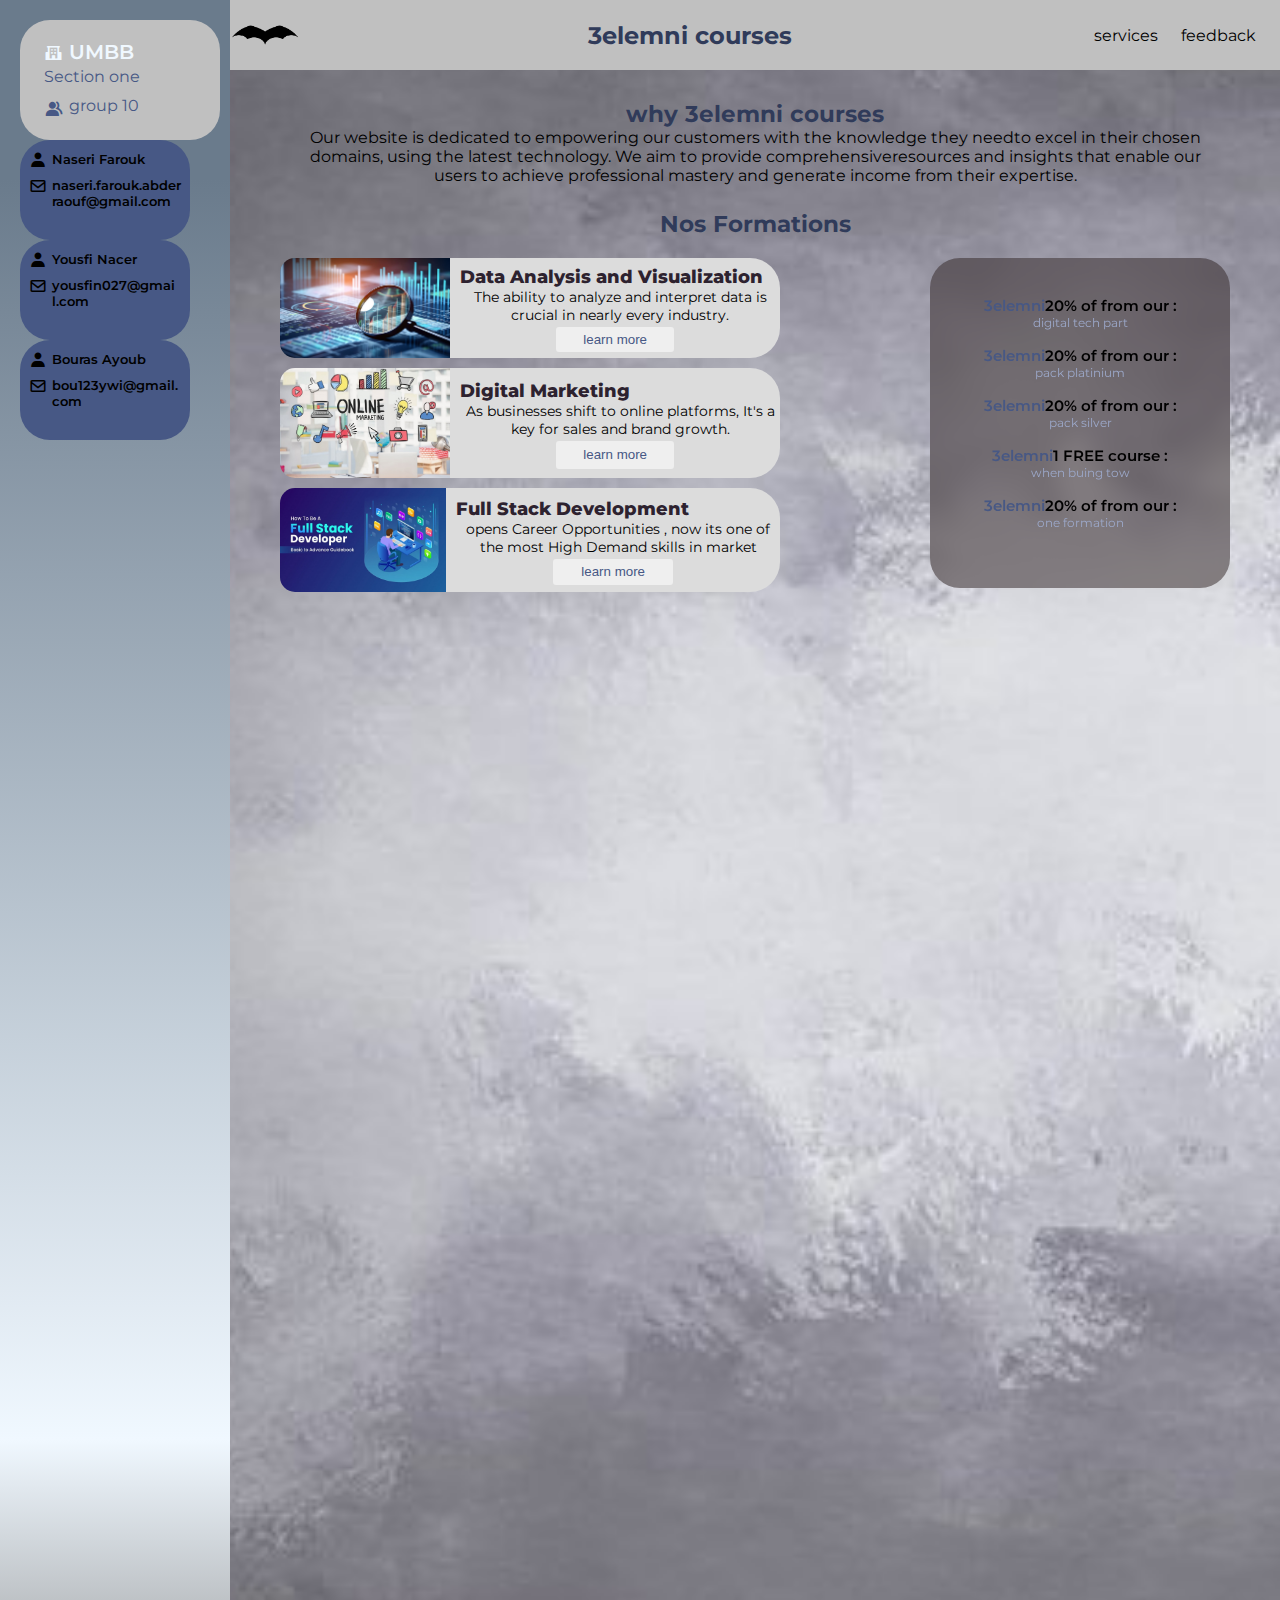
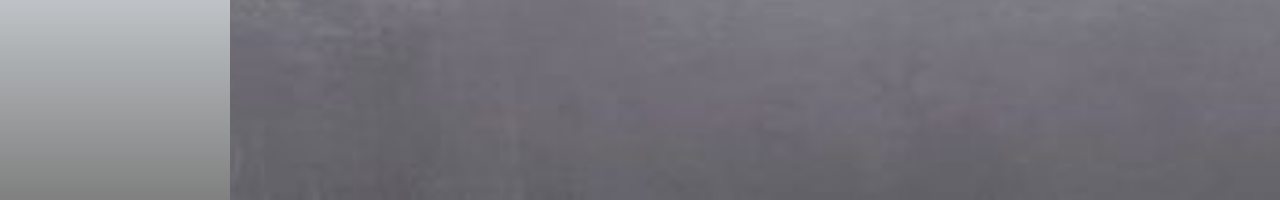
<file: html/index.html>
<!DOCTYPE html>
<html lang="en">
<head>
    <meta charset="UTF-8">
    <meta name="viewport" content="width=device-width, initial-scale=1.0">
    <title>Document</title>
    <!-- icon links -->
    <link href='https://unpkg.com/boxicons@2.1.4/css/boxicons.min.css' rel='stylesheet'>
    <!-- css link -->
    <link rel="stylesheet" href="/css/style.css">
    <!-- font link -->
    <link rel="preconnect" href="https://fonts.googleapis.com">
    <link rel="preconnect" href="https://fonts.gstatic.com" crossorigin>
    <link href="https://fonts.googleapis.com/css2?family=Hanken+Grotesk:ital,wght@0,100..900;1,100..900&family=Inter:wght@100..900&family=Montserrat:ital,wght@0,100..900;1,100..900&display=swap" rel="stylesheet">
    <!-- js link  -->
    <script src="../js/script.js" defer></script>
</head>
<body>
    <!-- START OF HEADER  -->
    <header>
        <!--  Comme titre le nom de l’école de formation ;
             Une image de fond. -->
            <i class='bx bx-menu'></i>
            <img src="/tools/Batman.png" alt="">
            <h2>3elemni <span>courses</span></h2>
            <ul>
                <li><a href="sec1">services</a></li>
                <li><a href="sec2">feedback</a></li>
            </ul>
        </header>
        <!-- END OF HEADER s -->
<!-- START OF NAV  -->
<nav>
    <div class="box principal">
        <div><i class='bx bxs-school'></i><p>UMBB</p></div>
        <div><p>Section one </p></div>
        <div><i class='bx bxs-group'></i><p>group <span>10</span></p></div>
    </div>
    <div class="box secondair">
        <div><i class='bx bxs-user'></i><p>Naseri Farouk</p></div>
        <div>
            <a href="mailto:naseri.farouk.abderraouf@gmail.com"><i class='bx bx-envelope'></i></a>
            <p>naseri.farouk.abderraouf@gmail.com</p>
        </div>
    </div>
    <div class="box secondair">
        <div><i class='bx bxs-user'></i><p>Yousfi Nacer</p></div>
        <div>
            <a href="mailto:yousfin027@gmail.com"><i class='bx bx-envelope'></i></a>
            <p>yousfin027@gmail.com</p>
        </div>
    </div>
    <div class="box secondair">
        <div><i class='bx bxs-user'></i><p>Bouras Ayoub</p></div>
        <div>
            <a href="mailto:bou123ywi@gmail.com"><i class='bx bx-envelope'></i></a>
            <p>bou123ywi@gmail.com</p>
        </div>
    </div>
</nav>
<!-- END OF NAV  -->

    <!-- START OF PRINCIPAL SECTION  -->
    <section id="section-principale">
        <div class="container">
    <!--staert of discription part  -->
            <div class="decription-part">
                <div class="discrip-box">
                    <h2>why 3elemni courses</h2>
                    <p>Our website is dedicated to empowering our customers with the knowledge they needto excel in their chosen domains, using the latest technology. We aim to provide comprehensiveresources and insights that enable our users to achieve professional mastery and generate income from their expertise.  </p>
                </div>
                <h2>Nos Formations</h2>
            </div>

<!-- start of formation part -->
            <div class="formation-part">
                <div class="formation">
                    <article>
                        <div class="photo">
                            <img src="../tools/magnifying-glass-data.jpg" alt="">
                        </div>
                        <div class="text">
                            <p>Data Analysis and Visualization</p>
                            <p>The ability to analyze and interpret data is crucial in nearly every industry.</p>
                            <button>learn more</button>
                        </div>
                    </article>
                    <article>
                        <div class="photo">
                            <img src="../tools/illus_article_webmarketing.jpg" alt="">
                        </div>
                        <div class="text">
                            <p>Digital Marketing</p>
                            <p>As businesses shift to online platforms, It's a key for sales and brand growth.</p>
                            <button>learn more</button>
                        </div>
                    </article>
                    <article>
                        <div class="photo">
                            <img src="../tools/Webp.firsttt.jpg" alt="">
                        </div>
                        <div class="text">
                            <p>Full Stack Development</p>
                            <p>opens Career Opportunities , now its one of the most High Demand skills in market</p>
                            <button>learn more</button>
                        </div>
                    </article>
                    
                </div>
                <aside>
                    <div class="container">
                        <div class="scroll-efect"><p><span>3elemni</span>20% of from our : </p>
                                                    <p>digital tech part  </p></div>
                        <div class="scroll-efect"><p><span>3elemni</span>20% of from our :</p>
                                                    <p>pack platinium</p></div>
                        <div class="scroll-efect"><p><span>3elemni</span>20% of from our :</p>
                                                    <p>pack silver</p>
                        </div>
                        <div class="scroll-efect"><p><span>3elemni</span>1 FREE course  :</p>
                                                    <p>when buing tow </p>
                        </div>
                        <div class="scroll-efect"><p><span>3elemni</span>20% of from our :</p>
                                                    <p>one formation</p>
                        </div>
                    </div>
                </aside>
            </div>     
        </div>
    </section>
    <!-- END OF PRINCIPAL SECTION  -->
</body>
</html>
</file>
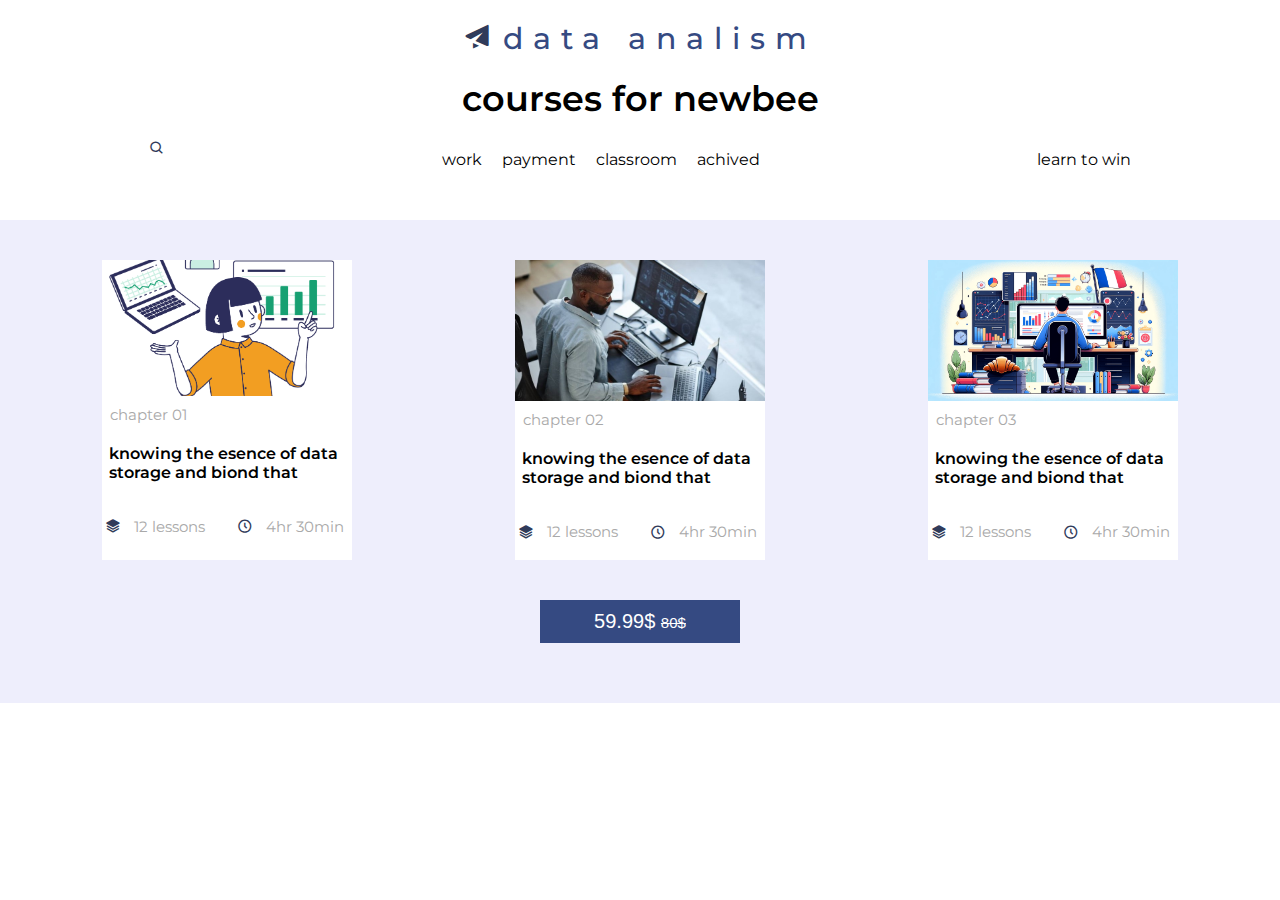
<file: html/section1.html>
<!DOCTYPE html>
<html lang="en">
<head>
  <meta charset="UTF-8">
  <meta name="viewport" content="width=device-width, initial-scale=1.0">
  <title>Document</title>
      <!-- icon links -->
      <link href='https://unpkg.com/boxicons@2.1.4/css/boxicons.min.css' rel='stylesheet'>
      <!-- css link -->
      <link rel="stylesheet" href="../css/section.css">
          <!-- font link -->
    <link rel="preconnect" href="https://fonts.googleapis.com">
    <link rel="preconnect" href="https://fonts.gstatic.com" crossorigin>
    <link
        href="https://fonts.googleapis.com/css2?family=Hanken+Grotesk:ital,wght@0,100..900;1,100..900&family=Inter:wght@100..900&family=Montserrat:ital,wght@0,100..900;1,100..900&display=swap"
        rel="stylesheet">
</head>
<body>
  <div class="upper-box">
    <div class="title">
      <p><i class='bx bxs-paper-plane' ></i>data analism</p>
      <p>courses for newbee</p>
    </div>
      <div class="dash">
        <i class='bx bx-search'></i>
        <div class="box">
          <p>work</p>
          <p>payment</p>
          <p>classroom</p>
          <p>achived</p>
        </div>
        <p class="khbi">learn to win</p>
      </div>
  </div>
  <div class="down-box">
    <div class="frames">
        <div class="frame">
            <img src="../tools/Data-analyst.png" alt="">
            <p> chapter 01</p>
            <p> knowing the esence of data storage and biond that</p>
            <div>
              <div>
                <i class='bx bxs-layer' ></i>
                <p>12 lessons</p>
              </div>
              <div>
                <i class='bx bx-time-five' ></i>
                <p>4hr 30min</p>
              </div>
            </div>
          </div>
          <div class="frame">
            <img src="../tools/neggadata.jpg" alt="">
            <p> chapter 02</p>
            <p> knowing the esence of data storage and biond that</p>
            <div>
              <div>
                <i class='bx bxs-layer' ></i>
                <p>12 lessons</p>
              </div>
              <div>
                <i class='bx bx-time-five' ></i>
                <p>4hr 30min</p>
              </div>
            </div>
          </div>
          <div class="frame">
            <img src="../tools/chapter03data.png" alt="">
            <p> chapter 03</p>
            <p> knowing the esence of data storage and biond that</p>
            <div>
              <div>
                <i class='bx bxs-layer' ></i>
                <p>12 lessons</p>
              </div>
              <div>
                <i class='bx bx-time-five' ></i>
                <p>4hr 30min</p>
              </div>
            </div>
          </div>
    </div>
    <button>59.99$ <span>80$</span></button>
  </div>
</body>
</html>
</file>
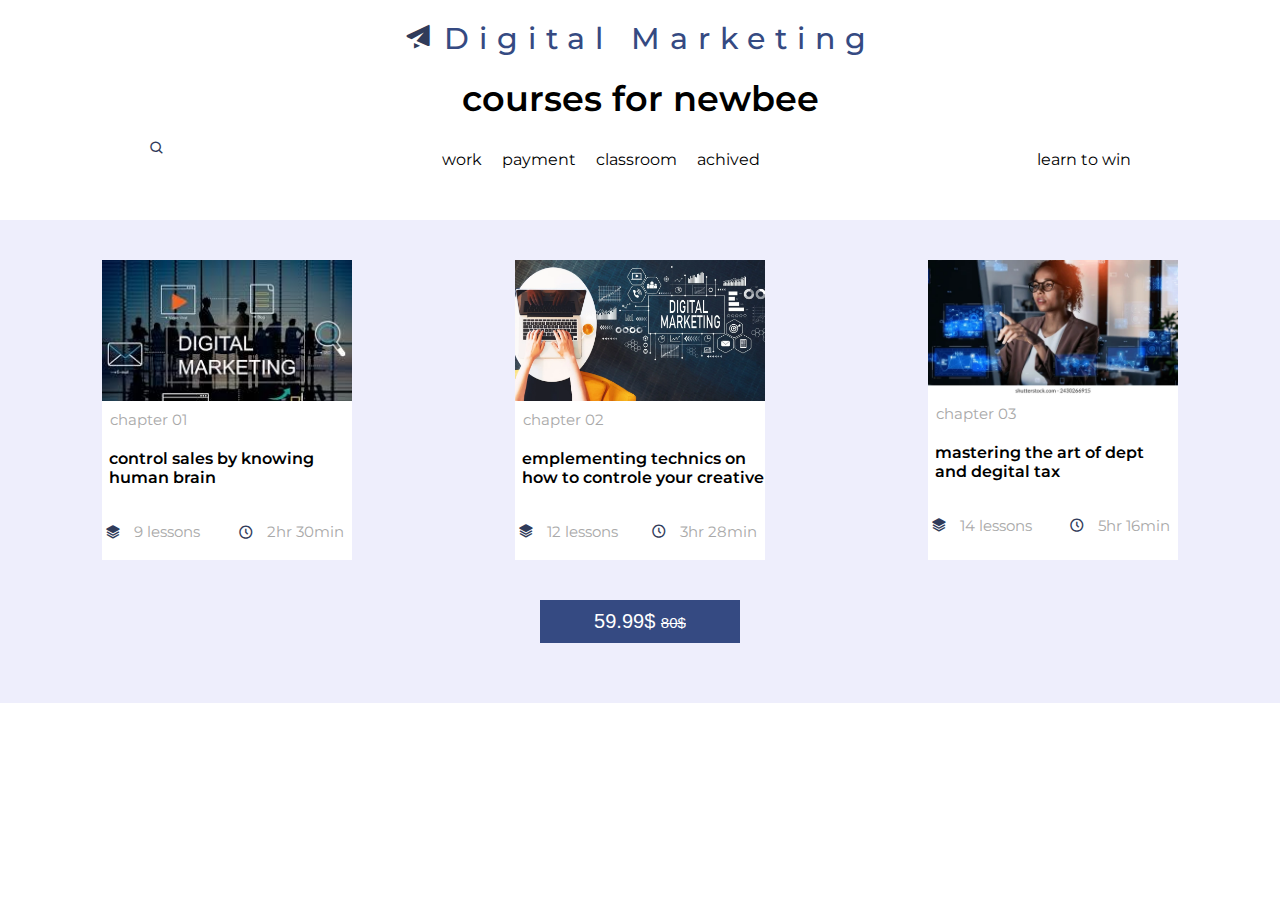
<file: html/section2.html>
<!DOCTYPE html>
<html lang="en">
<head>
  <meta charset="UTF-8">
  <meta name="viewport" content="width=device-width, initial-scale=1.0">
  <title>Document</title>
      <!-- icon links -->
      <link href='https://unpkg.com/boxicons@2.1.4/css/boxicons.min.css' rel='stylesheet'>
      <!-- css link -->
      <link rel="stylesheet" href="../css/section.css">
          <!-- font link -->
    <link rel="preconnect" href="https://fonts.googleapis.com">
    <link rel="preconnect" href="https://fonts.gstatic.com" crossorigin>
    <link
        href="https://fonts.googleapis.com/css2?family=Hanken+Grotesk:ital,wght@0,100..900;1,100..900&family=Inter:wght@100..900&family=Montserrat:ital,wght@0,100..900;1,100..900&display=swap"
        rel="stylesheet">
</head>
<body>
  <div class="upper-box">
    <div class="title">
      <p><i class='bx bxs-paper-plane' ></i>Digital Marketing</p>
      <p>courses for newbee</p>
    </div>
      <div class="dash">
        <i class='bx bx-search'></i>
        <div class="box">
          <p>work</p>
          <p>payment</p>
          <p>classroom</p>
          <p>achived</p>
        </div>
        <p class="khbi">learn to win</p>
      </div>
  </div>
  <div class="down-box">
    <div class="frames">
        <div class="frame">
            <img src="../tools/chapter1digital.jpg" alt="">
            <p> chapter 01</p>
            <p> control sales by knowing human brain</p>
            <div>
              <div>
                <i class='bx bxs-layer' ></i>
                <p>9 lessons</p>
              </div>
              <div>
                <i class='bx bx-time-five' ></i>
                <p>2hr 30min</p>
              </div>
            </div>
          </div>
          <div class="frame">
            <img src="../tools/chapter2digital.webp" alt="">
            <p> chapter 02</p>
            <p> emplementing technics on how to controle your creative</p>
            <div>
              <div>
                <i class='bx bxs-layer' ></i>
                <p>12 lessons</p>
              </div>
              <div>
                <i class='bx bx-time-five' ></i>
                <p>3hr 28min</p>
              </div>
            </div>
          </div>
          <div class="frame">
            <img src="../tools/chapter3data.webp" alt="">
            <p> chapter 03</p>
            <p> mastering the art of dept and degital tax</p>
            <div>
              <div>
                <i class='bx bxs-layer' ></i>
                <p>14 lessons</p>
              </div>
              <div>
                <i class='bx bx-time-five' ></i>
                <p>5hr 16min</p>
              </div>
            </div>
          </div>
    </div>
    <button>59.99$ <span>80$</span></button>
  </div>
</body>
</html>
</file>
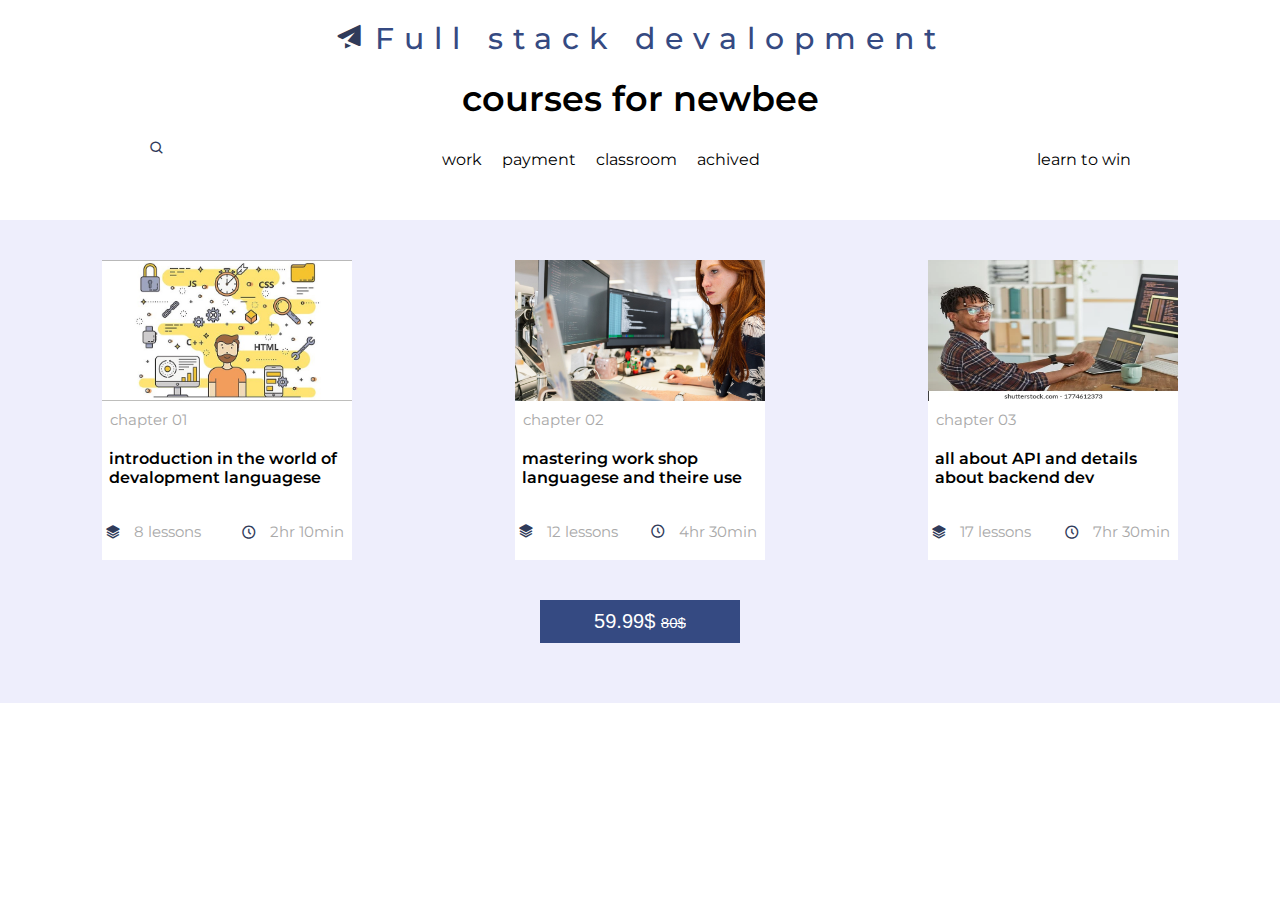
<file: html/section3.html>
<!DOCTYPE html>
<html lang="en">
<head>
  <meta charset="UTF-8">
  <meta name="viewport" content="width=device-width, initial-scale=1.0">
  <title>Document</title>
      <!-- icon links -->
      <link href='https://unpkg.com/boxicons@2.1.4/css/boxicons.min.css' rel='stylesheet'>
      <!-- css link -->
      <link rel="stylesheet" href="../css/section.css">
          <!-- font link -->
    <link rel="preconnect" href="https://fonts.googleapis.com">
    <link rel="preconnect" href="https://fonts.gstatic.com" crossorigin>
    <link
        href="https://fonts.googleapis.com/css2?family=Hanken+Grotesk:ital,wght@0,100..900;1,100..900&family=Inter:wght@100..900&family=Montserrat:ital,wght@0,100..900;1,100..900&display=swap"
        rel="stylesheet">
</head>
<body>
  <div class="upper-box">
    <div class="title">
      <p><i class='bx bxs-paper-plane' ></i>Full stack devalopment</p>
      <p>courses for newbee</p>
    </div>
      <div class="dash">
        <i class='bx bx-search'></i>
        <div class="box">
          <p>work</p>
          <p>payment</p>
          <p>classroom</p>
          <p>achived</p>
        </div>
        <p class="khbi">learn to win</p>
      </div>
  </div>
  <div class="down-box">
    <div class="frames">
        <div class="frame">
            <img src="../tools/chapter1fullstack.jpeg" alt="">
            <p> chapter 01</p>
            <p> introduction in the world of devalopment languagese</p>
            <div>
              <div>
                <i class='bx bxs-layer' ></i>
                <p>8 lessons</p>
              </div>
              <div>
                <i class='bx bx-time-five' ></i>
                <p>2hr 10min</p>
              </div>
            </div>
          </div>
          <div class="frame">
            <img src="../tools/chapter2full-stack.jpg" alt="">
            <p> chapter 02</p>
            <p> mastering work shop languagese and theire use</p>
            <div>
              <div>
                <i class='bx bxs-layer' ></i>
                <p>12 lessons</p>
              </div>
              <div>
                <i class='bx bx-time-five' ></i>
                <p>4hr 30min</p>
              </div>
            </div>
          </div>
          <div class="frame">
            <img src="../tools/chapter3fullstack.webp" alt="">
            <p> chapter 03</p>
            <p> all about API and details about backend dev</p>
            <div>
              <div>
                <i class='bx bxs-layer' ></i>
                <p>17 lessons</p>
              </div>
              <div>
                <i class='bx bx-time-five' ></i>
                <p>7hr 30min</p>
              </div>
            </div>
          </div>
    </div>
    <button>59.99$ <span>80$</span></button>
  </div>
</body>
</html>
</file>
<file: css/style.css>
/* start of rules */
:root{
}
*{
    margin: 0;
    padding: 0;
    box-sizing: border-box;
}
/* scroll bar style  */
::-webkit-scrollbar{
    width: 10px;
}
::-webkit-scrollbar-track{
    background-color: #C0C0C0;
}
::-webkit-scrollbar-thumb{
    background-color: #475885;
    height: 10px;
    border-radius: 20px;
}
html,body{
    height: 200vh;
    scroll-behavior: smooth;
}
body{
    position: relative;
    font-family: "Montserrat", sans-serif;
    list-style: none;
    background-image: url('../tools/background.jpg');
    background-repeat: no-repeat;
    background-size: cover;
   
}
/* end of rules */
.bx-menu{
    display: none;
}
/* START OF NAV  */
nav{
    position:absolute;
    width: 230px;
    background:linear-gradient(#6A7B8C 10%  ,#F0F8FF 80%,gray ) ;
    top: 0;
    padding:20px ;
    height: 200vh;
}
nav .container{
    display: flex;
    align-items: center;
    flex-direction: column;
    height: 100vh;
    justify-content: space-evenly;
    position: fixed;
}
.box.principal{
    background-color: #C0C0C0 ;
    width: 200px;
    height: 120px;
    border-radius: 30px;
    text-align: center;
    padding: 20px;
color: #475885;
}
.box.principal div:nth-child(2) p{
    margin-left: 4px;
}
.box.principal div:last-child p{
    margin-top: 10px;
    
}
.box div{
    display: flex;
}
.box .name{
    color: #C0C0C0;
}
.box .eemail{
    color: white;
}
.box .eemail a{
    color: white;
}
.box i {  
    width: 15px;
    font-size: 18px;
    margin: 4px;
}
.box.principal div:first-child{
    font-weight: 600;
    font-size: 20px;
    color: aliceblue; 
}
.box.principal div:first-child i{
    font-size: 19px;
    margin-right: 10px;
}
.box.principal div:last-child i{
    margin-top: 12px;
    font-size: 21px;
    margin-right: 10px;
}.box.secondair{
    background-color: hsl(224, 30%, 40%);
    height: 100px;
    width: 170px;
    border-radius: 30px;
    padding: 7px 5px;
}
.box.secondair p {
    font-size: small;
    word-break: break-all;
    font-weight: 600;
    margin: 4px;
}
/* js part  */
@media (max-width:768px) {
    nav{
        left: -230px;
    }
    .bx-menu{
        display: block;
        position: absolute;
        left: -6px;
        top: 1px;
        font-size: 33px;
        z-index: 100;
    }
    .open{
        animation-name:openMenu ;
        animation-duration: 1s;
        animation-timing-function: ease;
        animation-fill-mode: forwards;
    }
    @keyframes openMenu {
        0%{
            left:-230px;
        }
        100%{
            left: 0;
        }
    }
    .close{
        animation-name:closeMenu ;
        animation-duration: 1s;
        animation-timing-function: ease;
        animation-fill-mode: forwards;
    }
    @keyframes closeMenu {
        0%{
            left: 0;
        }
        100%{
            left:-230px;
        }
    }
}
/* end of js part */
/* END OF NAV  */
/* header section */
header {
    height: 70px;
    width: calc(100% - 230px);
    margin-left: 230px;
    background-color: #C0C0C0;
    display: flex;
    justify-content: space-between;
    align-items: center;
}
@media (max-width:768px) {
    header{
        margin-left: 0;
        width: 100%;
    }
    .bx-menu{
        position: relative;
    }
    nav{
        z-index: -5;
    }
}
header img {
    width: 70px;
    color: #1B0C1A;
}
header h2 {
    color:hsl(224, 30%, 27%);;
}
ul {
    display: flex;
    width: 200px;
    justify-content: space-evenly;
}
li{
    list-style: none;
    margin-right: 10px;
}
a{
    text-decoration: none;
    color: var(--secondary-color);
 }
 /* START OF SECTION PART  */
#section-principale{
    margin-left: 230px;
    padding: 10px 50px 50px 50px; 
}
#section-principale .container{
    display: flex;
    flex-direction: column;
}
#section-principale .decription-part{
    display: flex;align-items: center;justify-content:center;
    width: 100%;
    
}
/* ajusting the boxes */
.decription-part{
    display: flex;
    flex-direction: column;
}
/* start of description part */
.discrip-box {
    height: 120px;
    border-radius: 30px;
    padding: 20px;
    color: var(--primary-hv-color);
    text-align: center;
    transition: 0.3s;
}
#section-principale .discrip-box  h2{
    margin: 0;
}
/* end of discription part */
#section-principale   h2{
    font-size: 23px;
    color: hsl(224, 30%, 27%);
    margin: 10px 0;
    text-align: center;
}
/* start of formation part */
#section-principale .formation-part{
    display: flex;
    margin-top: 10px;
    justify-content: space-between;
}
.formation-part .formation{
    display: flex;
    flex-direction: column;
    align-items: space-between;
    width: 500px;
}
.formation-part .formation article{
    border-radius: 30px;
    background-color: gainsboro;
    display: flex;
    transition: .3s;
    opacity: 1;
    margin-bottom: 10px;
}
.formation-part .formation article .photo{
    width: 300px;
    max-width: 34%;
}
.formation-part .formation article img{
    object-fit: cover;
    width: 100%;
    height: 100%;
    border-top-left-radius:15px ;
    border-bottom-left-radius: 15px;
}
.formation-part .formation article .text{
    display: flex;
    flex-direction: column;
    justify-content: center;
    padding: 0 0 0 10px;
}
.formation-part .formation article .text p:first-child{
    font-size: 18px;
    font-weight: 800;
    color: #2D222F;
}
.formation-part .formation article .text p:nth-child(2){
    font-size: 14px;
    text-align: center;
}
.formation-part .formation article:hover{
    scale: 1.2;
    background-color: rgba(45, 34, 34, 0.5);
    backdrop-filter: blur(10px);
    border-radius: 30px;
    opacity: 1;
}
.formation-part .formation article:hover:not(:hover){
    opacity: .3;
}
button{
    border: 0;
    position: relative;
    bottom: -3%;
    width: 37%;
    left: 30%;
    height: 25%;
    border-radius: 3px;
    color: hsl(224, 30%, 40%);
    transition: 0.3s;
}
button:hover{
    background-color: hsl(224, 30%, 40%);
    color: gainsboro;
}
/* end of formation part */
/* start of aside part */
aside {
   
    background-color: rgba(45, 34, 34, 0.5);
    border-radius: 30px;
    width: 300px;
    height:330px ;
    right: 2%;
    padding: 4% 0;
    transition: 0.3s;
    backdrop-filter: blur(10px);
}
aside:hover{
    scale: 1.1; 
}
aside .container {
    width: 100%;
    height: 100%;
    overflow: hidden;
    position: relative;
    display: flex;
    flex-direction: column;
    align-items: center;
}
@keyframes scroll {
    0% {
        transform: translateY(100%);
    }
    100% {
        transform: translateY(-100%);
    }
}
.scroll-efect {
    position: absolute;
    animation: scroll 8s linear infinite;
    animation-timing-function: linear;
}
.scroll-efect p {
    text-align: center;
    font-size: 15px;
    font-weight: 600;
}
.scroll-efect p:nth-child(2){
    margin-bottom: 10px;
    color: hsl(224, 30%, 70%);
    font-size: 12px;
    font-weight: 400;
}
.scroll-efect p span{
    color: hsl(224, 30%, 40%);
}
/* end of aside  */
/* END OF SECTION PRINCIPAL  */
/* START OF SECTION 2   comment part*/
#section2{
    box-shadow: -1px 5px 42px 0px rgba(102,102,102,0.75);
    margin-left: 230px;
    padding: 50px ;
    --s: 50px;
    --c: #191b22;
    --_s: calc(2*var(--s)) calc(2*var(--s));
    --_g: 35.36% 35.36% at;
    --_c: #0403153e 66%, #000b35a7 68% 70%, #1817206f 72%;
    background: radial-gradient(var(--_g) 100% 25%, var(--_c)) var(--s) var(--s) / var(--_s), radial-gradient(var(--_g) 0 75%, var(--_c)) var(--s) var(--s) / var(--_s), radial-gradient(var(--_g) 100% 25%, var(--_c)) 0 0 / var(--_s), radial-gradient(var(--_g) 0 75%, var(--_c)) 0 0 / var(--_s), repeating-conic-gradient(var(--c) 0 25%, #0000 0 50%) 0 0 / var(--_s), radial-gradient(var(--_c)) 0 calc(var(--s) / 2) / var(--s) var(--s) var(--c);
    background-attachment: fixed;
    border-radius: 50px 50px 0 0 ;
}
#section2 .container{
    display: flex;
    justify-content: space-between;
}
#section2 .container .comments{
    display: flex;
    flex-direction: column;
}
#section2 .comments input[type="email"]{
    position: relative;
    width: 500px;
    padding: 7px 10px;
    outline: none;
    border: none;
    height: 60px;
    font-size: 20px;
    background-color: transparent;
    border-bottom: 3px solid #475885;
    z-index: 5;
    color: #6d6d6d;
}
#section2 .comments input[type="email"]::placeholder{
    color: #C0C0C0;
}
#section2 .comments  div{
    position: relative;
    margin-bottom: 10px;
}
#section2 .comments  div span{
    position: absolute;
    left: 0;
    bottom: 0;
    width: 100%;
    background: white;
    height: 0;
    z-index: 3;
    border-radius: 7px;
    transition: all .3s;
}
#section2 .comments input[type="email"]:focus ~ span{
    border-radius: 7px;
    height: 100%;
}
#section2 .comments textarea{
    width: 500px;
    padding: 7px 10px;
    height: 360px;
    outline: none;
    border: none;
    margin-bottom: 10px;
    background-color: white;
    font-size: 20px;
    border-radius: 7px;
    color: #6d6d6d;
}
textarea::placeholder{
    font-style: italic;
}
#section2 .display-comments{
    
    height: 500px;
    width: 500px;
    background-color: white;
    border-radius: 7px;
    overflow-x: auto;
}
.titre{    
    padding: 30px;
    border-radius: 7px 7px 0 0;
    background-color: #475885;
    text-align: center;
    color: white;
    font-size: 23px;
}
/* ::-webkit-scrollbar{
    width: 10px;
}
::-webkit-scrollbar-track{
    background-color: #C0C0C0;
}
::-webkit-scrollbar-thumb{
    background-color: #475885;
    height: 10px;
    border-radius: 20px;
} */
#section2 .display-comments::-webkit-scrollbar-track{
    background-color: #C0C0C0;
}
#section2 .display-comments::-webkit-scrollbar-thumb{
    
        background-color:  #191b22;
        height: 10px;
        border-radius: 20px;   
}
#section2 input[type="submit"]{
    padding: 20px;
    font-size: 20px;
    color: white;
    border: none;
    border-radius: 7px;
    background-color: #475885;
}
/* END OF SECTION 2  */
/* START STYLE OF COMMENT  */
#section2 .comment-style{
    position: relative;
    padding: 10px 20px;
    background-color: #D3D3D3;
    border-radius: 20px;
    color: #000000	;
    font-size: 20px;
    margin: 10px;
}
#section2 .comment-style .email-part{
    color:  #475885;
    margin-bottom: 7px;
    font-size: 17px;
    font-weight: 600;
}
#section2 .comment-style .comment-part{
    font-size: 17px;
    padding-left: 29px ;
    word-break: break-all;
}
.bx-user{
    color: #475885;
    margin-right: 10px; 
    border-radius: 7px;
}
.like-part{
    display: flex;
    justify-content: flex-end;
}
.like-part i{
margin:0 7px;
color: gray;
cursor: pointer;
}
.like-part span{
    margin-left: 2px;
    position: relative;
    bottom: 2px;
}
.likeEffect{
    animation: likeEffect .3s forwards;
}
@keyframes likeEffect {
    0%{
        color: gray;
    }
    100%{
        color: rgb(244, 48, 48);
    }
}
.rm-likeEffect{
    animation: rmlikeEffect .3s forwards;
}
@keyframes rmlikeEffect {
    0%{
        color: rgb(244, 48, 48);
    }
    100%{
        color: gray;
    }
}
/*  END STYLE OF COMMENT  */
@media (min-width:760px) AND (max-width:1150px) {
    #section-principale .container .formation-part{
        flex-wrap: wrap;
        justify-content: center;
    }
    .formation-part{
    }
    .formation-part aside{
        margin-top: 20px;
        width: 100%;
        backdrop-filter: blur(10px);
        
    }
    .formation-part aside .scroll-efect{
        font-size: 20px;
    }
    .formation-part .formation,.formation-part article{
        width: 100%;
    }
    .decription-part{
        margin-bottom: 50px;
    }
    .decription-part  h2{
        margin-top: 20px;
    }
    #section2{
    }
    #section2 .container{
        display: flex;
        flex-wrap: wrap;
        justify-content: centers;
    }
    #section2 .container form{
        margin-bottom: 20px;
    }
}
</file>
<file: css/section.css>
* {
    margin: 0;
    padding: 0;
    box-sizing: border-box;
}
html, body {
    height: 100%;
}
body {
    font-family: "Montserrat", sans-serif;
    list-style: none;
}

/* start of upper part */
.upper-box {
    width: 100%;
    padding: 20px;
    box-sizing: border-box;
}
.title {
    text-align: center;
}
.title p:first-child {
    letter-spacing: 10px;
    color: hsl(224, 42%, 36%);
    font-size: 30px;
    font-weight: 500;
    margin-bottom: 20px;
}
.title p:nth-child(2) {
    font-size: 35px;
    font-weight: 600;
}
.upper-box .dash {
    display: flex;
    justify-content: space-around;
    margin-top: 20px;
}
.box {
    display: flex;
}
.box p {
    margin-left: 20px;
    height: 60px;
    line-height: 40px; /* Center align vertically */
    cursor: pointer;
}
.box p:hover {
    border-bottom: 3px solid hsl(224, 30%, 27%);
}
.dash p:last-child {
    margin-left: 20px;
    height: 40px;
    line-height: 40px; /* Center align vertically */
    cursor: pointer;
}

/* end of upper part */

/* start of down part */
.down-box {
    padding: 20px;
    background-color: rgb(238, 238, 252);
}
.frames {
    display: flex;
    justify-content: space-around;
}
@media(max-width:767px){
    .frames {
        display: flex;
        flex-direction: column;
        align-items: center;
    }
    .khbi{
        display: none;
    }
}
.frame {
    width: 250px;
    height: 300px;
    background-color: white;
    margin-top: 20px;
}
.frame img {
    width: 100%;
    height: auto;
    max-height: 141px;
}
.frame p:nth-child(2) {
    font-size: 15px;
    color: darkgray;
    margin: 5px 8px;
}
.frame p:nth-child(3){
    margin: 20px 0;
    margin-left: 7px;
    font-weight: 600;
}
.frame div {
    display: flex;
    justify-content: space-between;
    margin-top: 10px;
}
.frame div div {
    display: flex;
    align-items: center;
}
.frame div div i {
    margin-right: 5px;
    margin-left: 3px;
}
/* end of down part */

button {
    display: block;
    padding: 10px 20px;
    font-size: 20px;
    cursor: pointer;
    width: 200px;
    margin: 40px auto;
    background-color: hsl(224, 42%, 36%);
    color: white;
    border: none;
    transition: 0.3s;
}
button:hover{
    background-color: white;
    color: hsl(224, 30%, 27%);
}
button span {
    font-size: 15px;
    text-decoration: line-through;
}

i {
    color: hsl(224, 30%, 27%);
}
</file>
